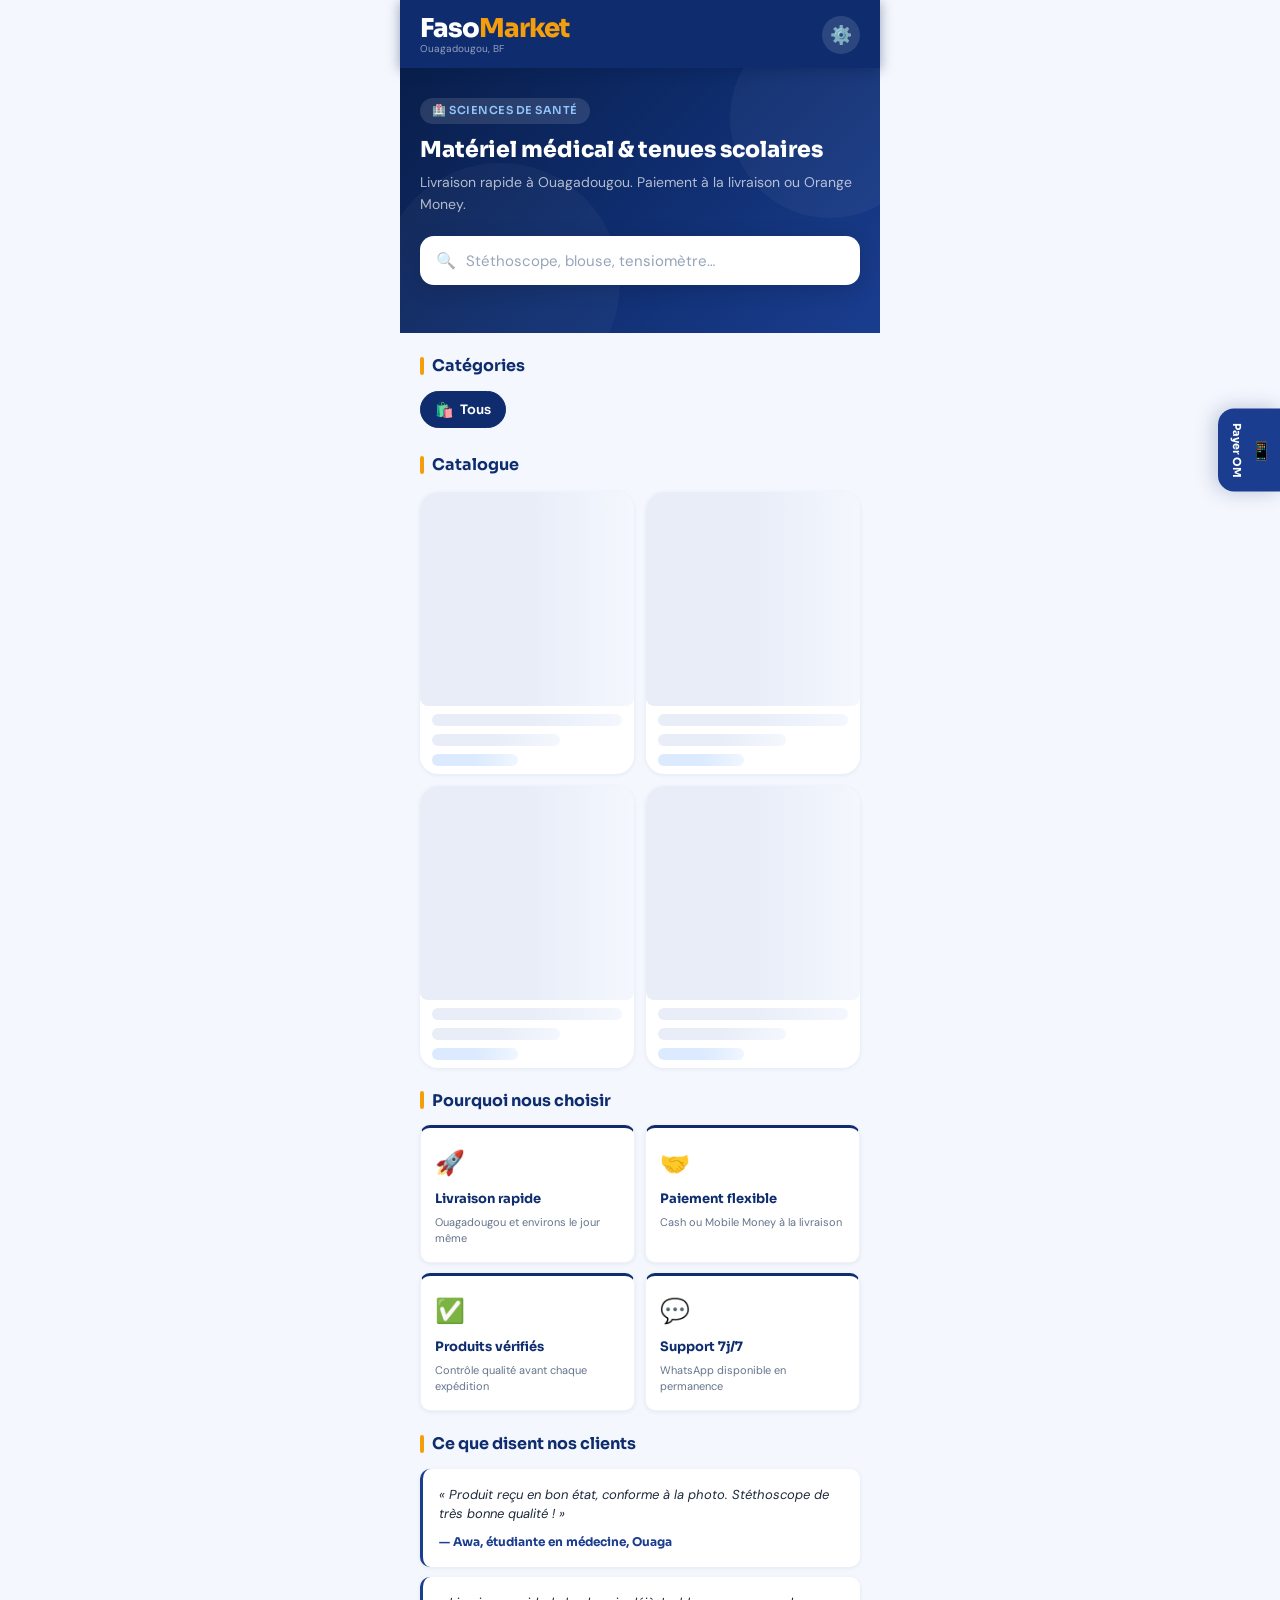
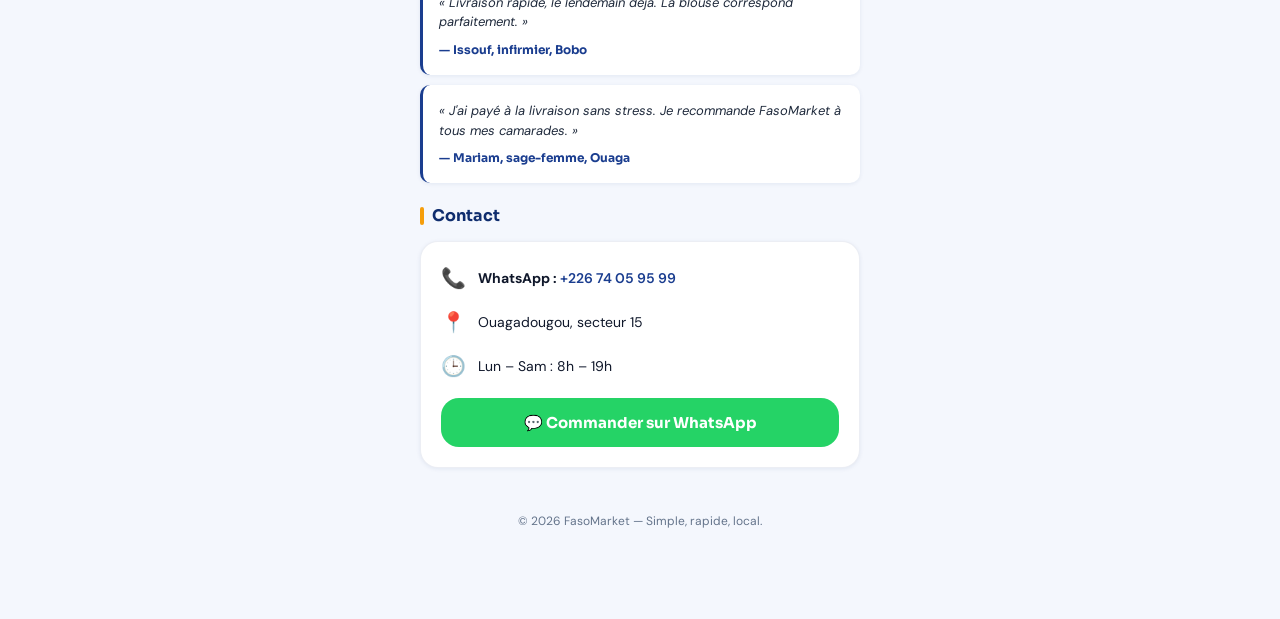
<file: index.html>
<!DOCTYPE html>
<html lang="fr">
<head>
  <meta charset="UTF-8">
  <meta name="viewport" content="width=device-width, initial-scale=1.0, viewport-fit=cover">
  <meta name="theme-color" content="#0f2d6e">
  <meta name="description" content="FasoMarket — Matériel médical et tenues scolaires pour étudiants en sciences de santé, Ouagadougou.">
  <title>FasoMarket</title>
  <link rel="preconnect" href="https://fonts.googleapis.com">
  <link rel="preconnect" href="https://fonts.gstatic.com" crossorigin>
  <link href="https://fonts.googleapis.com/css2?family=Sora:wght@400;600;700;800&family=DM+Sans:ital,wght@0,400;0,500;1,400&display=swap" rel="stylesheet">
  <link rel="stylesheet" href="css_style.css">
</head>
<body>

<!-- ── HEADER ── -->
<header>
  <div class="logo">
    Faso<span>Market</span>
    <small>Ouagadougou, BF</small>
  </div>
  <div class="header-actions">
    <a class="btn-icon" href="admin.html" title="Administration" aria-label="Administration">⚙️</a>
  </div>
</header>

<!-- ── HERO + RECHERCHE ── -->
<div class="hero">
  <div class="hero-badge">🏥 Sciences de santé</div>
  <h1>Matériel médical &amp; tenues scolaires</h1>
  <p>Livraison rapide à Ouagadougou. Paiement à la livraison ou Orange Money.</p>
  <div class="search-wrap">
    <span class="search-icon">🔍</span>
    <input class="search-input" type="search" id="searchInput"
           placeholder="Stéthoscope, blouse, tensiomètre…"
           autocomplete="off" oninput="filterProducts(this.value)">
    <button class="search-clear" id="searchClear" onclick="clearSearch()">✕</button>
  </div>
  <div class="search-count" id="searchCount"></div>
</div>

<!-- ── CATÉGORIES ── -->
<div class="categories-section">
  <div class="section-title">Catégories</div>
  <div class="cat-scroll" id="catScroll">
    <button class="cat-chip active" data-cat="all" onclick="filterByCategory('all', this)">
      <span class="cat-emoji">🛍️</span> Tous
    </button>
  </div>
</div>

<!-- ── PRODUITS ── -->
<div class="products-section">
  <div class="products-header">
    <div class="section-title" style="margin-bottom:0">Catalogue</div>
    <span class="products-count" id="productsCount"></span>
  </div>
  <div class="product-grid" id="productGrid">
    <!-- Squelettes de chargement -->
    <div class="skeleton-card"><div class="skeleton skeleton-img"></div><div class="skeleton skeleton-line"></div><div class="skeleton skeleton-line short"></div><div class="skeleton skeleton-line price"></div></div>
    <div class="skeleton-card"><div class="skeleton skeleton-img"></div><div class="skeleton skeleton-line"></div><div class="skeleton skeleton-line short"></div><div class="skeleton skeleton-line price"></div></div>
    <div class="skeleton-card"><div class="skeleton skeleton-img"></div><div class="skeleton skeleton-line"></div><div class="skeleton skeleton-line short"></div><div class="skeleton skeleton-line price"></div></div>
    <div class="skeleton-card"><div class="skeleton skeleton-img"></div><div class="skeleton skeleton-line"></div><div class="skeleton skeleton-line short"></div><div class="skeleton skeleton-line price"></div></div>
  </div>
</div>

<!-- ── POURQUOI NOUS ── -->
<div class="marketing-section">
  <div class="section-title">Pourquoi nous choisir</div>
  <div class="why-grid">
    <div class="why-card">
      <span class="why-icon">🚀</span>
      <div class="why-title">Livraison rapide</div>
      <div class="why-desc">Ouagadougou et environs le jour même</div>
    </div>
    <div class="why-card">
      <span class="why-icon">🤝</span>
      <div class="why-title">Paiement flexible</div>
      <div class="why-desc">Cash ou Mobile Money à la livraison</div>
    </div>
    <div class="why-card">
      <span class="why-icon">✅</span>
      <div class="why-title">Produits vérifiés</div>
      <div class="why-desc">Contrôle qualité avant chaque expédition</div>
    </div>
    <div class="why-card">
      <span class="why-icon">💬</span>
      <div class="why-title">Support 7j/7</div>
      <div class="why-desc">WhatsApp disponible en permanence</div>
    </div>
  </div>
</div>

<!-- ── TÉMOIGNAGES ── -->
<div class="marketing-section">
  <div class="section-title">Ce que disent nos clients</div>
  <div class="testimonials-list">
    <div class="testi-card">
      <p class="testi-text">« Produit reçu en bon état, conforme à la photo. Stéthoscope de très bonne qualité ! »</p>
      <p class="testi-author">— Awa, étudiante en médecine, Ouaga</p>
    </div>
    <div class="testi-card">
      <p class="testi-text">« Livraison rapide, le lendemain déjà. La blouse correspond parfaitement. »</p>
      <p class="testi-author">— Issouf, infirmier, Bobo</p>
    </div>
    <div class="testi-card">
      <p class="testi-text">« J'ai payé à la livraison sans stress. Je recommande FasoMarket à tous mes camarades. »</p>
      <p class="testi-author">— Mariam, sage-femme, Ouaga</p>
    </div>
  </div>
</div>

<!-- ── CONTACT ── -->
<div class="marketing-section">
  <div class="section-title">Contact</div>
  <div class="contact-card">
    <div class="contact-row">
      <span class="ico">📞</span>
      <span><strong>WhatsApp : </strong><a href="https://wa.me/22674059599" target="_blank" id="waContactLink">+226 74 05 95 99</a></span>
    </div>
    <div class="contact-row">
      <span class="ico">📍</span>
      <span>Ouagadougou, secteur 15</span>
    </div>
    <div class="contact-row">
      <span class="ico">🕒</span>
      <span>Lun – Sam : 8h – 19h</span>
    </div>
    <button class="btn-wa-main" onclick="openWhatsApp('Bonjour FasoMarket, je souhaite passer une commande.')">
      💬 Commander sur WhatsApp
    </button>
  </div>
</div>

<footer>© 2026 FasoMarket — Simple, rapide, local.</footer>

<!-- ── LANGUETTE ORANGE MONEY ── -->
<button class="om-tab" onclick="ouvrirPaiementOM(null)" aria-label="Paiement Orange Money">
  <span class="om-icon">📱</span>
  Payer OM
</button>

<!-- ═══════════════════════════ MODAL PRODUIT ═══════════════════════════ -->
<div class="modal-overlay" id="modalProduit" onclick="closeModalProduct(event)">
  <div class="modal-sheet" id="modalProduitSheet">
    <div class="sheet-handle"></div>
    <div id="modalProduitContent"></div>
  </div>
</div>

<!-- ═══════════════════════════ MODAL ORANGE MONEY ═══════════════════════ -->
<div class="modal-overlay" id="modalOM" onclick="closeModalOM(event)">
  <div class="modal-sheet">
    <div class="sheet-handle"></div>
    <div class="om-modal-header">
      <div class="om-heart">🧡</div>
      <div class="om-modal-title">Paiement Orange Money</div>
      <div class="om-modal-sub">Entrez le montant à payer</div>
    </div>
    <div class="om-input-wrap" id="omInputWrap">
      <input class="input-field" type="number" id="omManualAmount"
             placeholder="Ex: 5000"
             oninput="updateOmAmount(this.value)">
    </div>
    <div class="om-amount-big" id="omAmountDisplay">0 FCFA</div>
    <div class="modal-actions" style="gap:12px">
      <button class="btn-om-orange" onclick="lancerUSSD()">
        📱 Payer maintenant (code USSD)
      </button>
      <button class="btn-om-green" onclick="envoiWhatsAppOM()">
        💬 Confirmer le paiement
      </button>
      <div class="om-note-box">
        <p>📌 <strong>Après le paiement :</strong><br>
        Cliquez sur « <em>Confirmer le paiement</em> » pour nous envoyer votre reçu via WhatsApp.</p>
      </div>
      <button class="btn-om-close" onclick="closeModal('modalOM')">✕ Fermer</button>
    </div>
  </div>
</div>

<!-- TOAST -->
<div class="toast" id="toast"></div>
  <script src="js_app.js" defer></script>
</body>
</html>
</file>
<file: css_style.css>
/* ═══════════════════════════════════════════════════════════
   FasoMarket — style.css  (Architecture statique GitHub/Netlify)
   ═══════════════════════════════════════════════════════════ */

*, *::before, *::after { box-sizing: border-box; margin: 0; padding: 0; }

:root {
  --navy:        #0f2d6e;
  --navy-dark:   #091e4a;
  --navy-mid:    #1a3d8f;
  --navy-light:  #e8edf8;
  --navy-xlight: #f4f7fd;
  --accent:      #2563eb;
  --accent-dark: #1d4ed8;
  --accent-light:#dbeafe;
  --gold:        #f59e0b;
  --gold-light:  #fef3c7;
  --gold-dark:   #92400e;
  --red:         #dc2626;
  --dark:        #0f172a;
  --dark2:       #1e293b;
  --gray:        #64748b;
  --gray-light:  #e2e8f0;
  --white:       #ffffff;
  --light:       #f8fafc;
  --green:       #059669;
  --green-dark:  #047857;
  --shadow-sm:   0 1px 4px rgba(15,45,110,0.08);
  --shadow:      0 4px 20px rgba(15,45,110,0.12);
  --shadow-lg:   0 12px 40px rgba(15,45,110,0.18);
  --radius:      18px;
  --radius-sm:   10px;
  --font:        'Sora', sans-serif;
  --font-body:   'DM Sans', sans-serif;
}

html { scroll-behavior: smooth; }

body {
  font-family: var(--font-body);
  background: var(--navy-xlight);
  color: var(--dark);
  line-height: 1.6;
  max-width: 480px;
  margin: 0 auto;
  padding: 0 0 80px;
  overflow-x: hidden;
}

img { max-width: 100%; height: auto; display: block; }

/* ── HEADER ── */
header {
  background: var(--navy);
  padding: 16px 20px 14px;
  display: flex;
  align-items: center;
  justify-content: space-between;
  position: sticky;
  top: 0;
  z-index: 100;
  box-shadow: 0 2px 12px rgba(9,30,74,0.4);
}

.logo {
  font-family: var(--font);
  font-size: 26px;
  font-weight: 800;
  color: var(--white);
  letter-spacing: -1px;
  cursor: pointer;
  user-select: none;
  line-height: 1;
  text-decoration: none;
}
.logo span { color: var(--gold); }
.logo small {
  display: block;
  font-size: 10px;
  font-weight: 400;
  font-family: var(--font-body);
  color: rgba(255,255,255,0.55);
  letter-spacing: 0;
  margin-top: 2px;
}

.header-actions { display: flex; gap: 8px; align-items: center; }

.btn-icon {
  width: 38px; height: 38px;
  border-radius: 50%;
  border: none;
  background: rgba(255,255,255,0.12);
  display: flex; align-items: center; justify-content: center;
  cursor: pointer;
  font-size: 18px;
  transition: background 0.2s;
  -webkit-tap-highlight-color: transparent;
  text-decoration: none;
}
.btn-icon:active { background: rgba(255,255,255,0.22); }

/* ── HERO BANNER ── */
.hero {
  background: linear-gradient(135deg, var(--navy-dark) 0%, var(--navy) 50%, var(--navy-mid) 100%);
  padding: 28px 20px 24px;
  position: relative;
  overflow: hidden;
}
.hero::before {
  content: '';
  position: absolute;
  top: -50px; right: -50px;
  width: 200px; height: 200px;
  background: rgba(255,255,255,0.04);
  border-radius: 50%;
}
.hero::after {
  content: '';
  position: absolute;
  bottom: -70px; left: -20px;
  width: 240px; height: 240px;
  background: rgba(255,255,255,0.03);
  border-radius: 50%;
}
.hero-badge {
  display: inline-flex;
  align-items: center;
  gap: 6px;
  background: rgba(255,255,255,0.12);
  color: #93c5fd;
  font-family: var(--font);
  font-size: 11px;
  font-weight: 600;
  padding: 4px 12px;
  border-radius: 20px;
  margin-bottom: 12px;
  letter-spacing: 0.5px;
  text-transform: uppercase;
}
.hero h1 {
  font-family: var(--font);
  font-size: 22px;
  font-weight: 800;
  color: var(--white);
  line-height: 1.25;
  margin-bottom: 8px;
}
.hero p {
  font-size: 14px;
  color: rgba(255,255,255,0.68);
  margin-bottom: 20px;
}

/* ── RECHERCHE ── */
.search-wrap {
  background: var(--white);
  border-radius: 14px;
  display: flex;
  align-items: center;
  padding: 12px 16px;
  gap: 10px;
  box-shadow: 0 4px 20px rgba(0,0,0,0.15);
  transition: box-shadow 0.2s;
}
.search-wrap:focus-within { box-shadow: 0 4px 24px rgba(0,0,0,0.22); }
.search-icon { font-size: 16px; opacity: 0.5; flex-shrink: 0; }
.search-input {
  flex: 1;
  border: none;
  outline: none;
  background: transparent;
  font-size: 15px;
  font-family: var(--font-body);
  color: var(--dark);
}
.search-input::placeholder { color: #94a3b8; }
.search-clear {
  background: var(--gray-light);
  border: none;
  border-radius: 50%;
  width: 26px; height: 26px;
  font-size: 12px;
  cursor: pointer;
  display: none;
  align-items: center;
  justify-content: center;
  color: var(--gray);
}
.search-clear.show { display: flex; }
.search-count {
  font-size: 12px;
  color: rgba(255,255,255,0.65);
  margin-top: 8px;
  min-height: 16px;
  text-align: right;
}

/* ── CATÉGORIES ── */
.categories-section { padding: 20px 20px 0; }
.section-title {
  font-family: var(--font);
  font-size: 16px;
  font-weight: 700;
  color: var(--navy);
  margin-bottom: 12px;
  display: flex;
  align-items: center;
  gap: 8px;
}
.section-title::before {
  content: '';
  width: 4px; height: 18px;
  background: var(--gold);
  border-radius: 2px;
  display: block;
}

.cat-scroll {
  display: flex;
  gap: 8px;
  overflow-x: auto;
  padding-bottom: 4px;
  scrollbar-width: none;
}
.cat-scroll::-webkit-scrollbar { display: none; }

.cat-chip {
  flex-shrink: 0;
  display: flex;
  align-items: center;
  gap: 6px;
  padding: 8px 14px;
  border-radius: 30px;
  border: 1.5px solid var(--gray-light);
  background: var(--white);
  font-family: var(--font);
  font-size: 13px;
  font-weight: 600;
  color: var(--gray);
  cursor: pointer;
  transition: all 0.2s;
  white-space: nowrap;
  -webkit-tap-highlight-color: transparent;
}
.cat-chip:active { transform: scale(0.96); }
.cat-chip.active {
  background: var(--navy);
  border-color: var(--navy);
  color: white;
}
.cat-chip .cat-emoji { font-size: 15px; }

/* ── GRILLE PRODUITS ── */
.products-section { padding: 20px; }
.products-header {
  display: flex;
  align-items: center;
  justify-content: space-between;
  margin-bottom: 14px;
}
.products-count {
  font-size: 12px;
  color: var(--gray);
  font-family: var(--font);
}

.product-grid {
  display: grid;
  grid-template-columns: 1fr 1fr;
  gap: 12px;
}

.product-card {
  background: var(--white);
  border-radius: var(--radius);
  overflow: hidden;
  box-shadow: var(--shadow-sm);
  display: flex;
  flex-direction: column;
  cursor: pointer;
  transition: transform 0.2s, box-shadow 0.2s;
  -webkit-tap-highlight-color: transparent;
  border: 1px solid rgba(15,45,110,0.06);
}
.product-card:active {
  transform: scale(0.97);
  box-shadow: var(--shadow);
}

.product-img-wrap {
  width: 100%;
  aspect-ratio: 1/1;
  overflow: hidden;
  background: var(--navy-xlight);
  display: flex;
  align-items: center;
  justify-content: center;
  position: relative;
}
.product-img-wrap img {
  width: 100%; height: 100%;
  object-fit: cover;
  transition: transform 0.3s;
}
.product-card:active .product-img-wrap img { transform: scale(1.03); }
.product-emoji { font-size: 52px; }

.product-badge {
  position: absolute;
  top: 8px; left: 8px;
  background: var(--gold);
  color: white;
  font-family: var(--font);
  font-size: 9px;
  font-weight: 700;
  padding: 3px 8px;
  border-radius: 20px;
  letter-spacing: 0.3px;
  text-transform: uppercase;
}
.product-badge.new { background: var(--navy-mid); }

.product-info { padding: 11px 12px 14px; display: flex; flex-direction: column; flex-grow: 1; gap: 3px; }
.product-cat {
  font-size: 10px;
  font-family: var(--font);
  font-weight: 600;
  color: var(--gray);
  text-transform: uppercase;
  letter-spacing: 0.5px;
}
.product-name {
  font-family: var(--font);
  font-weight: 700;
  font-size: 13px;
  line-height: 1.3;
  color: var(--dark);
}
.product-desc {
  font-size: 11px;
  color: var(--gray);
  flex-grow: 1;
  margin-bottom: 8px;
  line-height: 1.4;
  display: -webkit-box;
  -webkit-line-clamp: 2;
  -webkit-box-orient: vertical;
  overflow: hidden;
}
.product-footer { display: flex; align-items: center; justify-content: space-between; }
.product-price {
  color: var(--navy);
  font-family: var(--font);
  font-size: 14px;
  font-weight: 800;
}
.btn-add {
  width: 30px; height: 30px;
  border-radius: 50%;
  background: var(--navy);
  border: none;
  color: white;
  font-size: 18px;
  display: flex;
  align-items: center;
  justify-content: center;
  cursor: pointer;
  flex-shrink: 0;
  transition: background 0.2s, transform 0.15s;
}
.btn-add:active { background: var(--navy-dark); transform: scale(0.9); }

.no-results {
  grid-column: 1 / -1;
  text-align: center;
  padding: 48px 20px;
  color: var(--gray);
}
.no-results .ico { font-size: 48px; margin-bottom: 12px; }
.no-results p { font-size: 14px; }

/* ── SECTIONS MARKETING ── */
.marketing-section { padding: 0 20px 20px; }

.why-grid {
  display: grid;
  grid-template-columns: 1fr 1fr;
  gap: 10px;
}
.why-card {
  background: var(--white);
  border-radius: var(--radius-sm);
  padding: 16px 14px;
  box-shadow: var(--shadow-sm);
  display: flex;
  flex-direction: column;
  gap: 6px;
  border: 1px solid rgba(15,45,110,0.06);
  border-top: 3px solid var(--navy);
}
.why-icon { font-size: 24px; }
.why-title { font-family: var(--font); font-size: 13px; font-weight: 700; color: var(--navy); }
.why-desc { font-size: 11px; color: var(--gray); line-height: 1.4; }

.testimonials-list { display: flex; flex-direction: column; gap: 10px; }
.testi-card {
  background: var(--white);
  border-radius: var(--radius-sm);
  padding: 16px;
  box-shadow: var(--shadow-sm);
  border-left: 3px solid var(--navy-mid);
}
.testi-text { font-style: italic; color: var(--dark2); font-size: 13px; margin-bottom: 8px; line-height: 1.5; }
.testi-author { font-family: var(--font); font-size: 12px; font-weight: 700; color: var(--navy-mid); }

.contact-card {
  background: var(--white);
  border-radius: var(--radius);
  padding: 20px;
  box-shadow: var(--shadow-sm);
  display: flex;
  flex-direction: column;
  gap: 12px;
  border: 1px solid rgba(15,45,110,0.08);
}
.contact-row {
  display: flex;
  align-items: center;
  gap: 12px;
  font-size: 14px;
}
.contact-row .ico { font-size: 20px; flex-shrink: 0; }
.contact-row a { color: var(--navy-mid); text-decoration: none; font-weight: 600; }

.btn-wa-main {
  display: flex;
  align-items: center;
  justify-content: center;
  gap: 10px;
  width: 100%;
  padding: 15px;
  background: #25D366;
  color: white;
  border: none;
  border-radius: var(--radius);
  font-family: var(--font);
  font-size: 15px;
  font-weight: 700;
  cursor: pointer;
  transition: opacity 0.2s;
  margin-top: 4px;
}
.btn-wa-main:active { opacity: 0.85; }

footer {
  text-align: center;
  padding: 24px 20px 8px;
  font-size: 12px;
  color: var(--gray);
}

/* ── LANGUETTE OM ── */
.om-tab {
  position: fixed;
  right: 0;
  top: 50%;
  transform: translateY(-50%);
  z-index: 200;
  background: var(--navy-mid);
  color: white;
  font-family: var(--font);
  font-weight: 700;
  font-size: 11px;
  padding: 14px 8px 14px 12px;
  border-radius: 16px 0 0 16px;
  cursor: pointer;
  display: flex;
  flex-direction: column;
  align-items: center;
  gap: 6px;
  box-shadow: -3px 0 20px rgba(15,45,110,0.25);
  transition: transform 0.2s;
  border: none;
  writing-mode: vertical-rl;
  text-orientation: mixed;
  -webkit-tap-highlight-color: transparent;
}
.om-tab:active { transform: translateY(-50%) scale(0.95); }
.om-tab .om-icon { font-size: 18px; writing-mode: horizontal-tb; }

/* ── MODALS ── */
.modal-overlay {
  display: none;
  position: fixed; inset: 0; z-index: 1000;
  background: rgba(9, 30, 74, 0.65);
  justify-content: center;
  align-items: flex-end;
  backdrop-filter: blur(3px);
}
.modal-overlay.open { display: flex; }

.modal-sheet {
  background: var(--white);
  border-radius: 28px 28px 0 0;
  width: 100%;
  max-width: 480px;
  max-height: 90vh;
  overflow-y: auto;
  padding: 8px 24px 40px;
  box-shadow: 0 -8px 40px rgba(9,30,74,0.25);
  animation: slideUp 0.3s ease;
}
@keyframes slideUp {
  from { transform: translateY(100%); }
  to   { transform: translateY(0); }
}

.sheet-handle {
  width: 36px; height: 4px;
  background: var(--gray-light);
  border-radius: 2px;
  margin: 12px auto 20px;
}

/* ── MODAL PRODUIT ── */
.modal-product-img {
  width: 100%;
  aspect-ratio: 4/3;
  object-fit: cover;
  border-radius: var(--radius);
  margin-bottom: 16px;
  background: var(--navy-xlight);
}
.modal-product-emoji {
  width: 100%; height: 180px;
  display: flex; align-items: center; justify-content: center;
  font-size: 80px;
  background: var(--navy-xlight);
  border-radius: var(--radius);
  margin-bottom: 16px;
}
.modal-cat-badge {
  display: inline-flex;
  align-items: center;
  gap: 4px;
  background: var(--navy-light);
  color: var(--navy);
  font-family: var(--font);
  font-size: 11px;
  font-weight: 700;
  padding: 4px 12px;
  border-radius: 20px;
  margin-bottom: 10px;
  text-transform: uppercase;
  letter-spacing: 0.5px;
}
.modal-product-name {
  font-family: var(--font);
  font-size: 20px;
  font-weight: 800;
  color: var(--dark);
  margin-bottom: 6px;
}
.modal-product-price {
  font-family: var(--font);
  font-size: 24px;
  font-weight: 800;
  color: var(--navy);
  margin-bottom: 12px;
}
.modal-product-desc {
  font-size: 14px;
  color: var(--gray);
  line-height: 1.6;
  margin-bottom: 20px;
}
.modal-actions { display: flex; flex-direction: column; gap: 10px; }

.btn-primary-full {
  width: 100%;
  padding: 15px;
  background: var(--navy);
  color: white;
  border: none;
  border-radius: var(--radius);
  font-family: var(--font);
  font-size: 15px;
  font-weight: 700;
  cursor: pointer;
  display: flex;
  align-items: center;
  justify-content: center;
  gap: 8px;
  transition: background 0.2s;
}
.btn-primary-full:active { background: var(--navy-dark); }

.btn-om-full {
  width: 100%;
  padding: 15px;
  background: var(--accent);
  color: white;
  border: none;
  border-radius: var(--radius);
  font-family: var(--font);
  font-size: 15px;
  font-weight: 700;
  cursor: pointer;
  display: flex;
  align-items: center;
  justify-content: center;
  gap: 8px;
  transition: background 0.2s;
}
.btn-om-full:active { background: var(--accent-dark); }

/* ── MODAL ORANGE MONEY ── */
.om-modal-header {
  display: flex;
  flex-direction: column;
  align-items: center;
  gap: 6px;
  margin-bottom: 22px;
}
.om-heart { font-size: 36px; }
.om-modal-title {
  font-family: var(--font);
  font-size: 22px;
  font-weight: 800;
  color: #ff7900;
}
.om-modal-sub {
  font-size: 13px;
  color: var(--gray);
  margin-top: 2px;
}
.om-amount-big {
  font-family: var(--font);
  font-size: 36px;
  font-weight: 800;
  color: var(--navy);
  text-align: center;
  margin: 4px 0 20px;
  min-height: 44px;
}
.om-input-wrap { margin-bottom: 16px; }
.om-note-box {
  background: #fff8f0;
  border: 1px solid #fde0bb;
  border-radius: var(--radius-sm);
  padding: 12px 14px;
  margin-top: 14px;
}
.om-note-box p {
  font-size: 13px;
  color: #92400e;
  line-height: 1.5;
}
.om-note-box strong { color: #92400e; }
.btn-om-orange {
  width: 100%;
  padding: 16px;
  background: #ff7900;
  color: white;
  border: none;
  border-radius: 50px;
  font-family: var(--font);
  font-size: 16px;
  font-weight: 700;
  cursor: pointer;
  display: flex;
  align-items: center;
  justify-content: center;
  gap: 10px;
  transition: opacity 0.2s;
  box-shadow: 0 4px 16px rgba(255,121,0,0.3);
}
.btn-om-orange:active { opacity: 0.85; }
.btn-om-green {
  width: 100%;
  padding: 16px;
  background: #25D366;
  color: white;
  border: none;
  border-radius: 50px;
  font-family: var(--font);
  font-size: 16px;
  font-weight: 700;
  cursor: pointer;
  display: flex;
  align-items: center;
  justify-content: center;
  gap: 10px;
  transition: opacity 0.2s;
  box-shadow: 0 4px 16px rgba(37,211,102,0.3);
}
.btn-om-green:active { opacity: 0.85; }
.btn-om-close {
  width: 100%;
  padding: 15px;
  background: var(--gray-light);
  color: var(--dark);
  border: none;
  border-radius: 50px;
  font-family: var(--font);
  font-size: 15px;
  font-weight: 600;
  cursor: pointer;
  transition: background 0.2s;
}
.btn-om-close:active { background: #d1d9e6; }

/* ── INPUT FIELD ── */
.input-field {
  width: 100%;
  padding: 14px 16px;
  border: 2px solid var(--gray-light);
  border-radius: var(--radius-sm);
  font-size: 16px;
  font-family: var(--font-body);
  color: var(--dark);
  outline: none;
  transition: border-color 0.2s;
  background: var(--white);
  text-align: center;
}
.input-field:focus { border-color: var(--navy); }

/* ── LOADING SKELETON ── */
.skeleton {
  background: linear-gradient(90deg, var(--navy-light) 25%, var(--navy-xlight) 50%, var(--navy-light) 75%);
  background-size: 200% 100%;
  animation: shimmer 1.2s infinite;
  border-radius: 8px;
}
@keyframes shimmer { to { background-position: -200% 0; } }
.skeleton-card {
  background: var(--white);
  border-radius: var(--radius);
  overflow: hidden;
  box-shadow: var(--shadow-sm);
}
.skeleton-img { width: 100%; aspect-ratio: 1/1; }
.skeleton-line { height: 12px; margin: 8px 12px; }
.skeleton-line.short { width: 60%; }
.skeleton-line.price {
  width: 40%;
  background: linear-gradient(90deg, var(--accent-light) 25%, #eff6ff 50%, var(--accent-light) 75%);
  background-size: 200% 100%;
  animation: shimmer 1.2s infinite;
}

/* ── TOAST ── */
.toast {
  position: fixed;
  bottom: 90px;
  left: 50%;
  transform: translateX(-50%) translateY(60px);
  background: var(--navy-dark);
  color: white;
  padding: 12px 20px;
  border-radius: 30px;
  font-family: var(--font);
  font-size: 13px;
  font-weight: 600;
  z-index: 5000;
  transition: transform 0.3s, opacity 0.3s;
  opacity: 0;
  pointer-events: none;
  white-space: nowrap;
  box-shadow: var(--shadow-lg);
}
.toast.show {
  transform: translateX(-50%) translateY(0);
  opacity: 1;
}

hr { border: none; border-top: 1px solid var(--gray-light); margin: 20px 0; }
</file>
